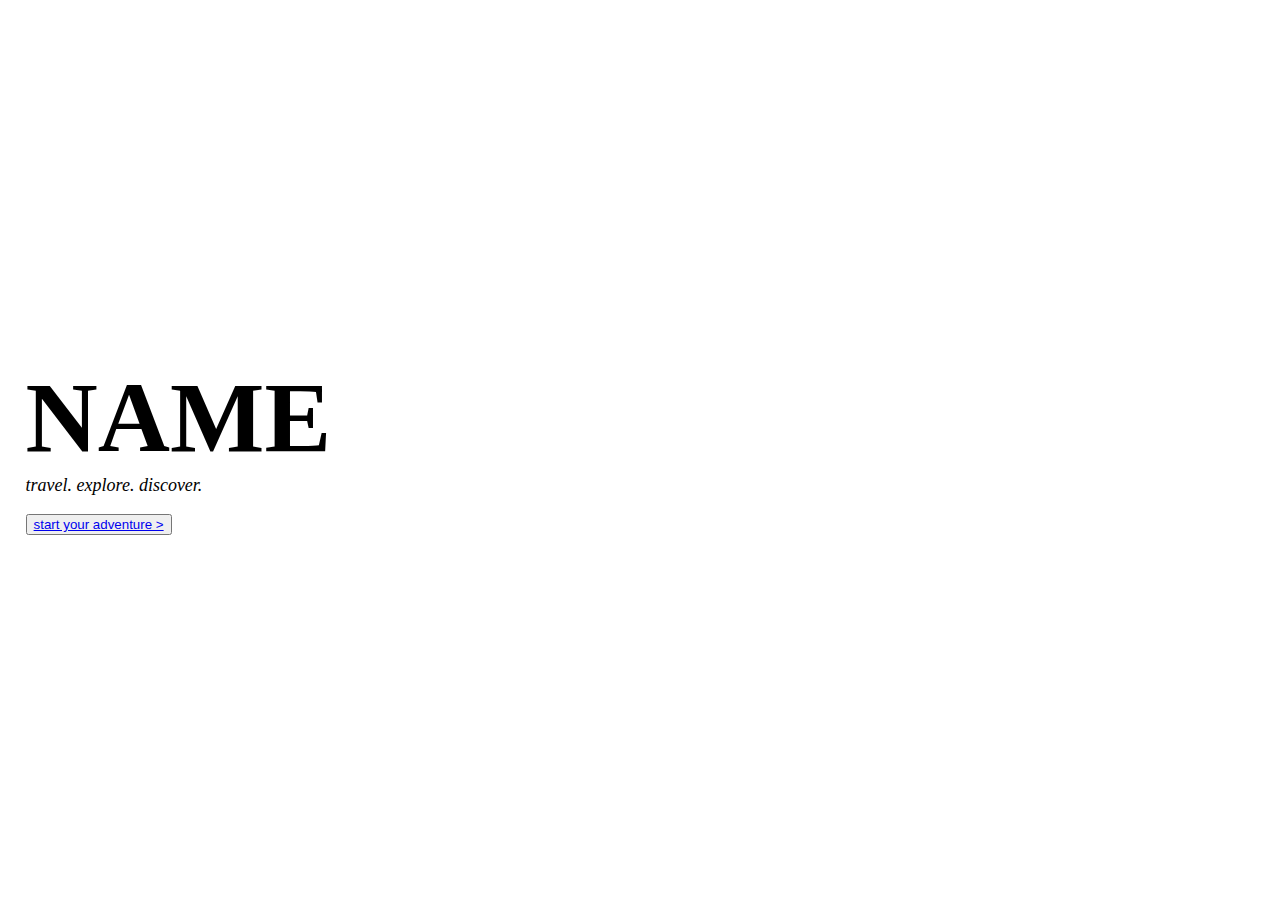
<file: frontend/home/index.html>
<!DOCTYPE html>
<html lang="en">
<head>
    <meta charset="UTF-8">
    <meta name="viewport" content="width=device-width, initial-scale=1.0">
    <title>Home</title>
    <link href="../main.css" rel="stylesheet" type="text/css" />
    <link href="style.css" rel="stylesheet" type="text/css" />
</head>
<body>
    <!-- navigation bar -->
    <!-- <div id="nav-placeholder">

    </div> -->

    <div class="text">
        <h1> NAME </h1>
        <p class="subtitle"> travel. explore. discover. </p>
        <button> <a href="../start-page"> start your adventure >  </a></button>
    </div>


    <!-- script for the nav bar -->
    <!-- <script>
        $(function(){
            $("#nav-placeholder").load("nav.html");
        });
    </script> -->
</body>
</html>
</file>
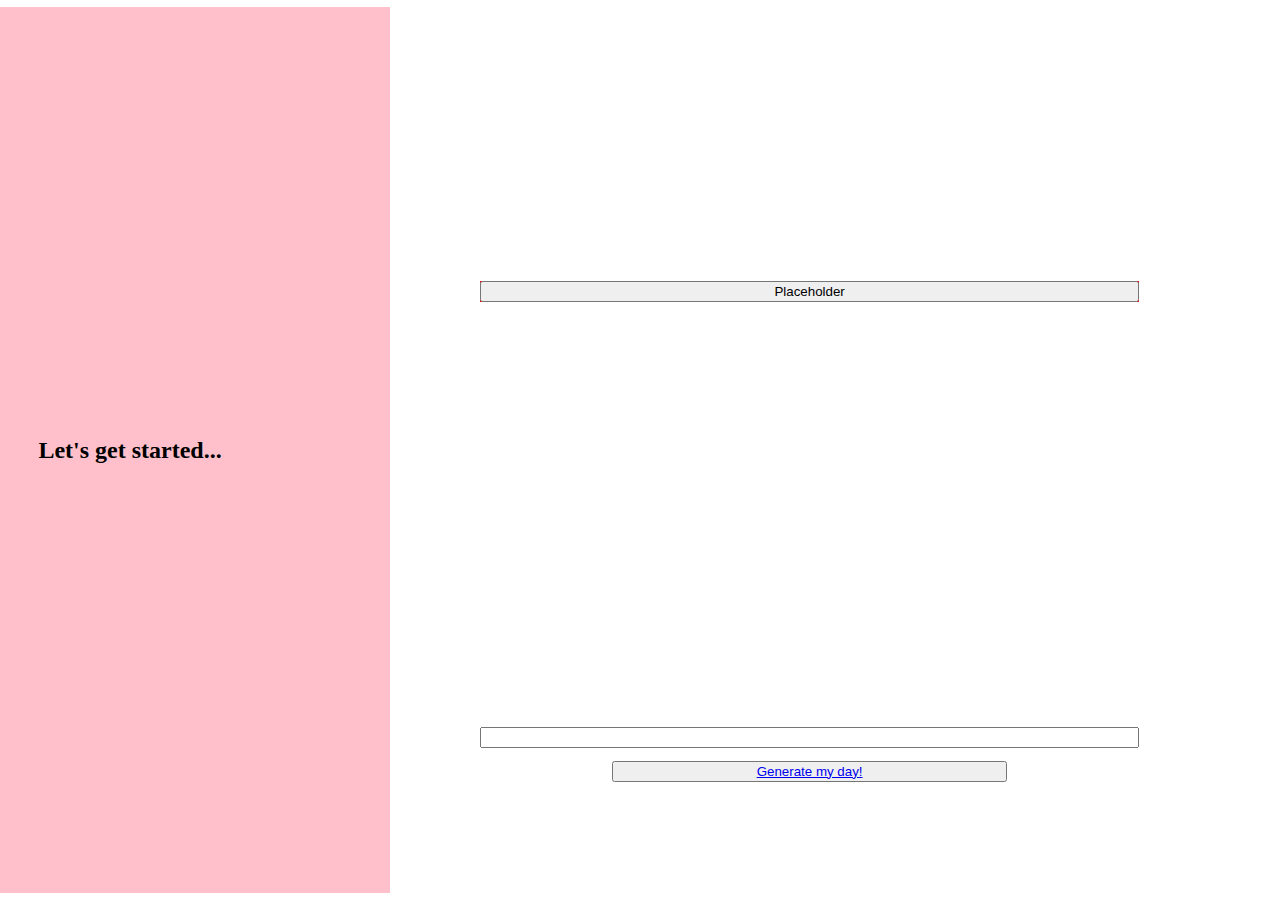
<file: frontend/start-page/index.html>
<!DOCTYPE html>
<html lang="en">
<head>
    <meta charset="UTF-8">
    <meta name="viewport" content="width=device-width, initial-scale=1.0">
    <title>Start</title>
    <link href="../main.css" rel="stylesheet" type="text/css" />
    <link href="style.css" rel="stylesheet" type="text/css" />
</head>
<body>
    <div class="wrapper">
        <div class="left-side">
            <h2> Let's get started...</h2>
        </div>
        <div class="right-side">
            <button> Placeholder </button>
        </div>
        <div class="bottom">
            <input type="text" class="interests-input">
            <button class="generate-button"><a href="../your-day">Generate my day!</a></button>
        </div>
    </div>
</body>
</html>
</file>
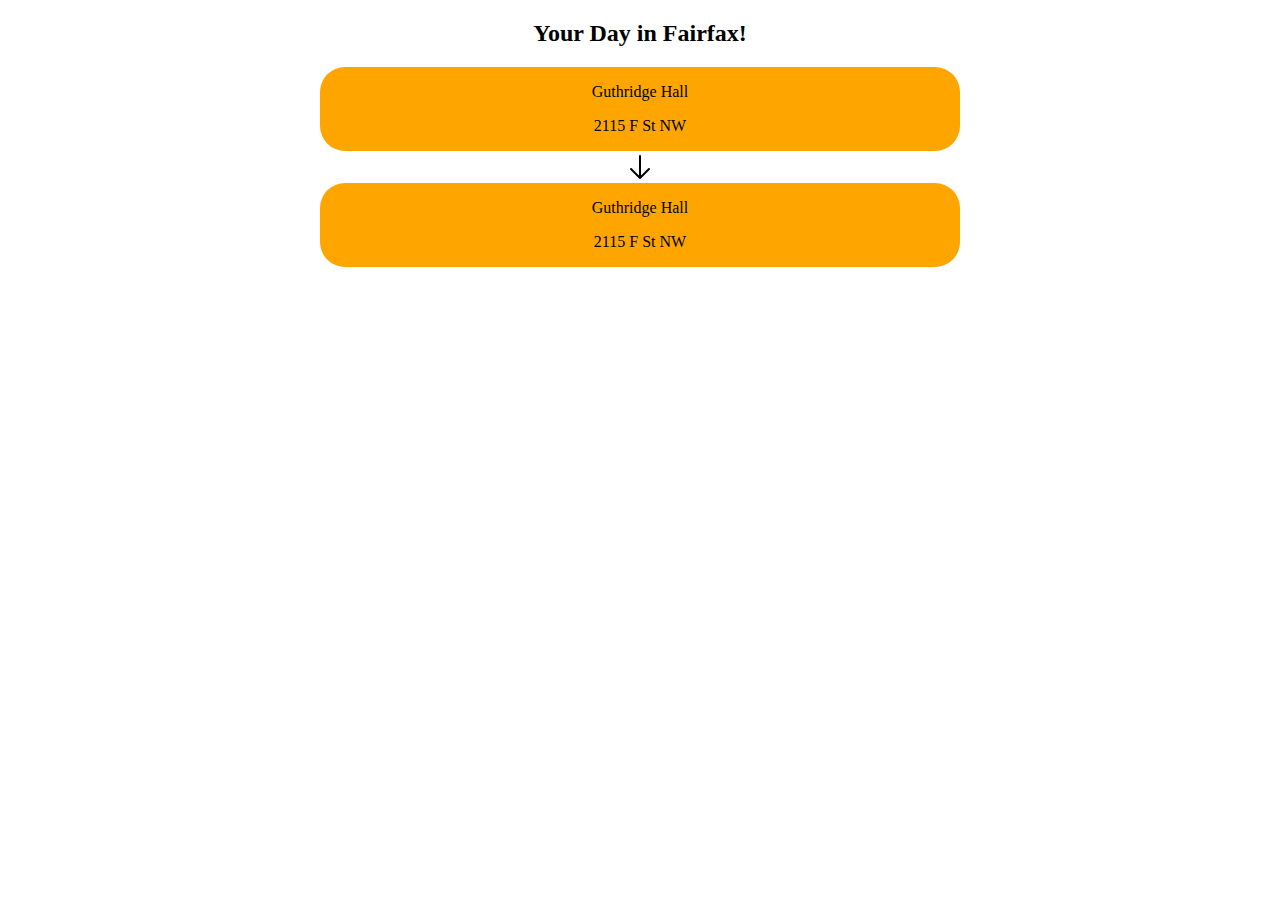
<file: frontend/your-day/index.html>
<!DOCTYPE html>
<html lang="en">
<head>
    <meta charset="UTF-8">
    <meta name="viewport" content="width=device-width, initial-scale=1.0">
    <title>Your Day</title>
    <link href="../main.css" rel="stylesheet" type="text/css" />
    <link href="style.css" rel="stylesheet" type="text/css" />
</head>
<body>
    <h2> Your Day in Fairfax! </h2>
    <div class="event-timeline">
        <div class="event-item">
            <p> Guthridge Hall </p>
            <p> 2115 F St NW </p>
        </div>
        <svg class="down-arrow" xmlns="http://www.w3.org/2000/svg" width="32" height="32" fill="#000000" viewBox="0 0 256 256"><path d="M205.66,149.66l-72,72a8,8,0,0,1-11.32,0l-72-72a8,8,0,0,1,11.32-11.32L120,196.69V40a8,8,0,0,1,16,0V196.69l58.34-58.35a8,8,0,0,1,11.32,11.32Z"></path></svg>
        <div class="event-item">
            <p> Guthridge Hall </p>
            <p> 2115 F St NW </p>
        </div>
    </div>
</body>
</html>
</file>
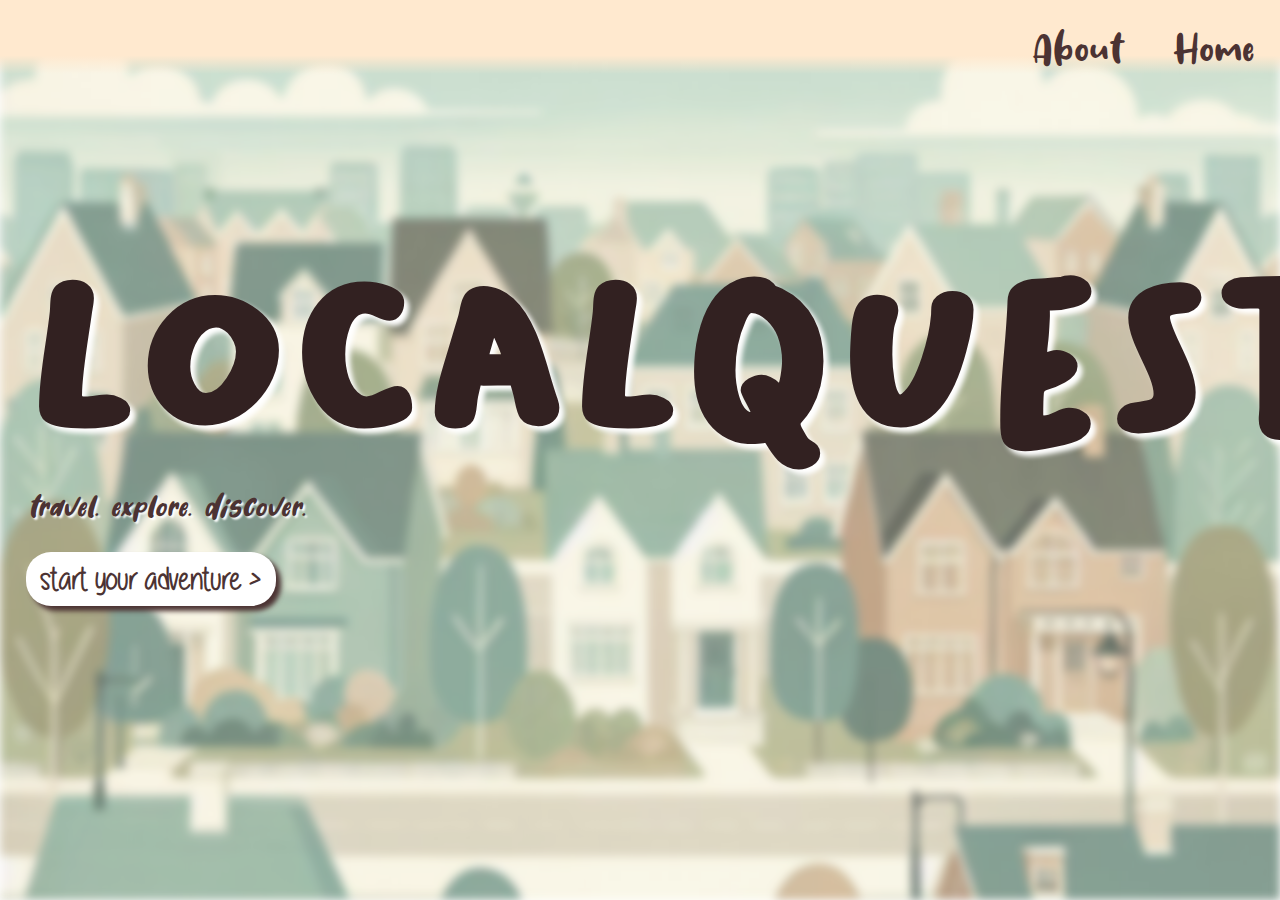
<file: flask_app/templates/home.html>
<!DOCTYPE html>
<html lang="en">
<head>
    <meta charset="UTF-8">
    <meta name="viewport" content="width=device-width, initial-scale=1.0">
    <title>Home</title>
    <link href="../static/main.css" rel="stylesheet" type="text/css" />
    <link href="../static/home.css" rel="stylesheet" type="text/css" />
    <script src="https://code.jquery.com/jquery-1.10.2.js"></script>
</head>
<body>
    <img class="home-bg" src="../static/img/skyline.jpeg">

    <!-- navigation bar -->
    <div id="nav-placeholder">
    </div>

    <div class="text">
        <h1> LocalQuest </h1>
        <p class="subtitle"> travel. explore. discover. </p>
        <button class="home-start-button"> <a href="{{ url_for('start_page') }}"> start your adventure >  </a></button>
    </div>


    <!-- script for the nav bar -->
    <script>
        $(function(){
            $("#nav-placeholder").load("nav.html");
        });
    </script>
</body>
</html>
</file>
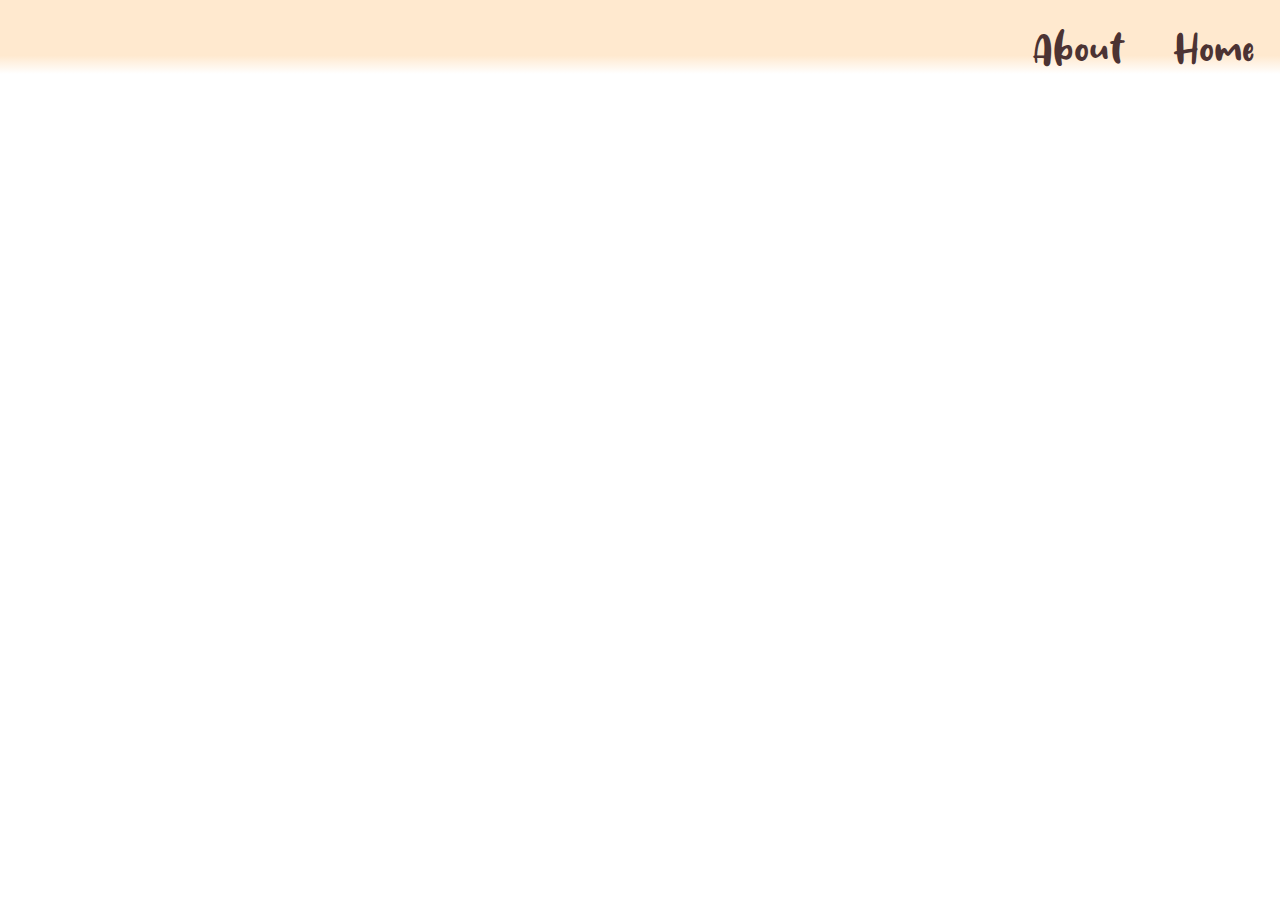
<file: flask_app/templates/nav.html>
<!DOCTYPE html>
<html lang="en">
<head>
    <meta charset="UTF-8">
    <meta name="viewport" content="width=device-width, initial-scale=1.0">
    <link href="../static/main.css" rel="stylesheet" type="text/css" />
</head>
<body>
    <div class="nav-bar">
        <a class="navItem" tabindex="0" ontouchstart="" target="_top" href="about.html"> About </a>
        <a class="navItem" tabindex="0" ontouchstart="" target="_top" href="home.html"> Home </a>
    </div>
</body>
</html>
</file>
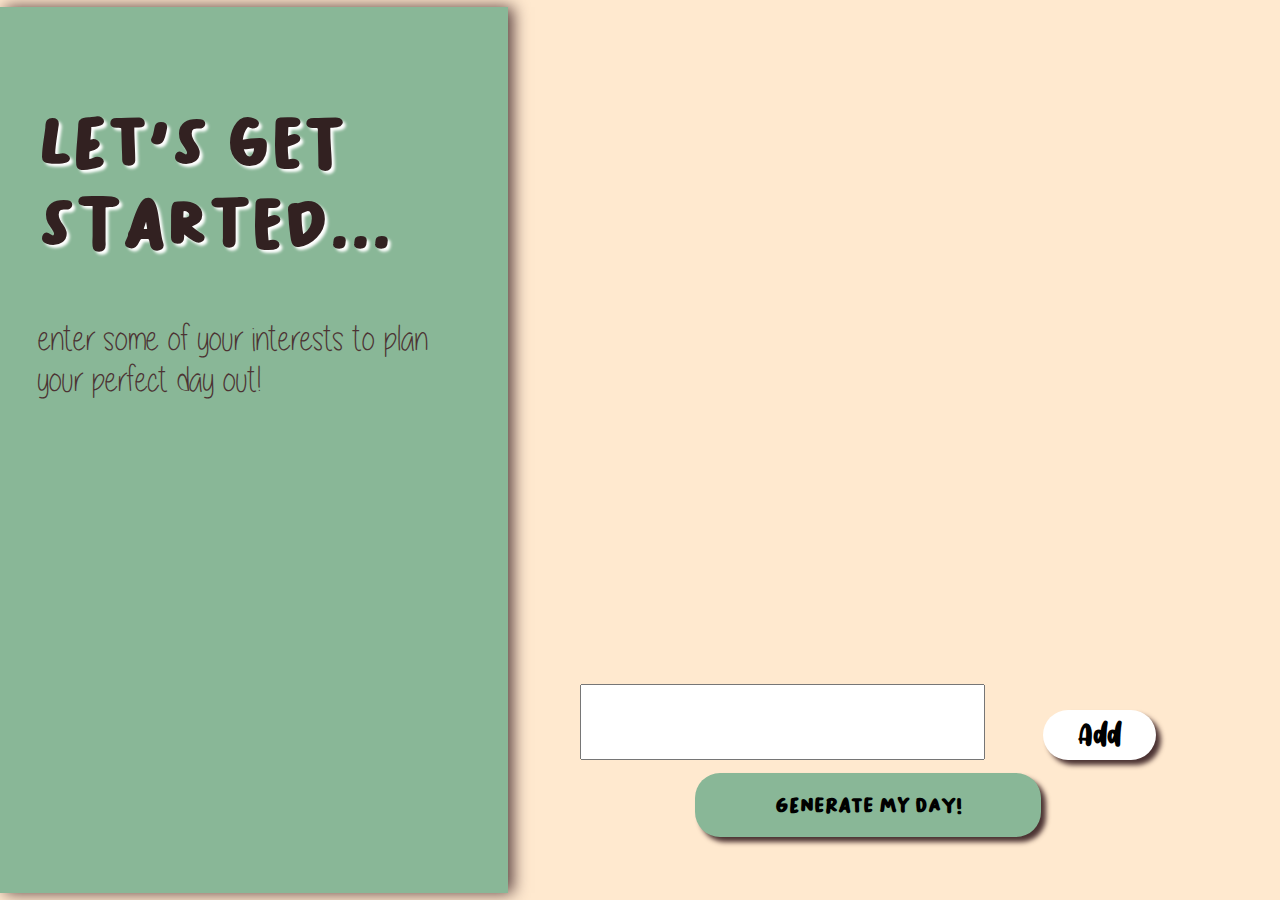
<file: flask_app/templates/start-page.html>
<!DOCTYPE html>
<html lang="en">
<head>
    <meta charset="UTF-8">
    <meta name="viewport" content="width=device-width, initial-scale=1.0">
    <title>Start</title>
    <link href="../static/main.css" rel="stylesheet" type="text/css" />
    <link href="../static/start-page.css" rel="stylesheet" type="text/css" />
    <script src="https://code.jquery.com/jquery-1.10.2.js"></script>
</head>
<body>
    <!-- <div id="loader"></div> -->

    <div class="wrapper">
        <div class="left-side">
            <h2> Let's get started...</h2>
            <p> enter some of your interests to plan your perfect day out! </p>
        </div>
        <div class="right-side">
            
        </div>
        <div class="bottom">

            <div class="interests-input-wrapper">
                <input type="text" class="interests-input">
                <button class="add-button" onclick="addInterest()">Add</button>
            </div>


            <button class="generate-button" onclick="sendToServer()">Generate my day!</button>
        </div>
    </div>
    <script defer>
        var interestsInput = document.querySelector('.interests-input')
        interestsInput.addEventListener('keypress', function (e) {
            if (e.key === 'Enter') {
                addInterest()
            }
        })

        interests =[]
        function addInterest() {
            let interest = document.querySelector('.interests-input').value
            if (interest === "") {
                alert("Please enter an interest")
                return
            }
            interests.push(interest)

            interestsInput.value = ""

            let interestElement = `<div class="interest-element">${interest}</div>`

            document.querySelector('.right-side').innerHTML += interestElement

            console.log(interests)

        }

        function sendToServer() {
            if (interests.length == 0) {
                alert("Please enter some interests")
                return
            }
            // var loader = document.getElementById("loader");
            // if (loader.style.display === "none") {
            //     loader.style.display = "block";
            // } else {
            //     loader.style.display = "none";
            // }

            fetch('/process', {
                method: 'POST',
                headers: {
                    'Content-Type': 'application/json'
                },
                body: JSON.stringify({
                    "interests": interests
                })
            })
            .then(response => {
                console.log("Heres the response")
                return response.json()
            })
            .then(data => {
                console.log(data)
                resultArray = data["recommendations"].join(",")
                window.location.href = `/your-day/${resultArray}`
            })
            .catch((error) => {
                console.error("Uhoh:", error);
            });
        }

    </script>
</body>
</html>
</file>
<file: frontend/main.css>
html, body {
    padding: 0;
    margin: 0;
    width: 100vw;
    height: 100vh;
    overflow-x: hidden;
}

.nav-bar {
    position: relative;
    margin: 0;
    padding: 0;
    width: 100%;
    display: flex;
    justify-content: space-between;
}
</file>
<file: frontend/home/style.css>
.text {
    margin: 0;
    margin-left: 2vw;
    top: 40%;
    position: absolute;
}

h1 {
    font-size: 100px;
    margin: 0;
}

.subtitle {
    font-size: 18px;
    margin-top: 0;
    font-style: italic;
}
</file>
<file: frontend/start-page/style.css>
.wrapper {
    margin: 0;
    padding: 0;
    display: grid;
    grid-template-columns: 1fr 3fr;
    grid-template-rows: 2fr 1fr;
    grid-template-areas:
        "left right"
        "left bottom";
    gap: 2vw;
    height: 100vh;
    width: 100vw;
    left: 0;
}

.left-side {
    grid-area: left;
    height: 90%;
    width: 100%;
    padding: 3vw;
    background-color: pink;
    margin: auto;
    display: flex;
    align-items: center;
}

.right-side {
    grid-area: right;
    margin-top: 10vw;
    display: flex;
    flex-direction: column;
    width: 70%;
    margin: auto;
    background-color: red;
}

.bottom {
    grid-area: bottom;
    margin: auto;
    display: flex;
    justify-content: center;
    flex-direction: column;
    width: 70%;
}

.generate-button {
    width: 60%;
    margin: auto;
    margin-top: 1vw;
}
</file>
<file: frontend/your-day/style.css>
h2 {
    text-align: center;
}

.event-timeline {
    display: flex;
    flex-direction: column;
    width: 50%;
    margin: auto;
    text-align: center;
}

.event-item {
    /* margin-bottom: 4vw; */
    background-color: orange;
    border-radius: 25px;
}

.down-arrow {
    margin: auto;
}
</file>
<file: flask_app/static/main.css>
@font-face {
    font-family: "BaksoSapi";
    src: url(../static/fonts/BaksoSapi.otf);
}

@font-face {
    font-family: "FreshLychee";
    src: url(../static/fonts/FreshLychee.otf);
}

@font-face {
    font-family: "ALittleSunshine";
    src: url(../static/fonts/ALittleSunshine.ttf);
}

html, body {
    padding: 0;
    margin: 0;
    width: 100vw;
    height: 100vh;
    overflow-x: hidden;
    animation: fadeInAnimation ease 2.2s;
    animation-iteration-count: 1;
    animation-fill-mode: forwards;
}

@keyframes fadeInAnimation {
    0% {
        opacity: 0;
    }

    100% {
        opacity: 1;
    }
}

h1 {
    font-size: 220px;
    margin: 0;
    font-family: "Baksosapi", serif;
    text-shadow: 5px 5px 5px white;
    color: rgb(50, 33, 33);
}

h2 {
    font-family: "Baksosapi";
    color: rgb(50, 33, 33);
    text-shadow: 3px 3px 3px white;
}

a {
    text-decoration: none;
    color: rgb(76, 51, 51);
    font-family: "ALittleSunshine", serif;
}

p {
    font-family: "ALittleSunshine", serif;
    color: rgb(76, 51, 51);
}

img {
    object-fit: cover;
}

button {
    background-color: white;
    margin-top: 2vw;
    font-size: 3.5vh;
    font-weight: bold;
    border-radius: 25px;
    border-style: none;
    padding: 8px 15px;
    box-shadow: 5px 5px 5px rgb(76, 51, 51);
}

button:hover, button:active {
    background-color: rgb(182, 212, 188);
    transition: all .5s ease;
}

/* navigation bar css */

.nav-bar {
    position: relative;
    margin: 0;
    padding-top: 2vw;
    padding-right: -3vw;
    width: 100%;
    height: auto;
    display: flex;
    justify-content: flex-end;
    z-index: 2;
    background-image: linear-gradient(rgba(255, 233, 207, 1) 75%, rgba(0,0,0,0))
}

.nav-bar a {
    margin: 0 2vw;
    font-size: 5vh;
    color: rgb(76, 51, 51);
    font-family: "FreshLychee", serif;
}
</file>
<file: flask_app/static/home.css>
.text {
    margin: 0;
    margin-left: 2vw;
    top: 25%;
    position: absolute;
}

.subtitle {
    font-size: 35px;
    margin: 0;
    font-style: italic;
    font-family: "FreshLychee", serif;
    text-shadow: 2px 2px 2px white;
}

.home-bg {
    z-index: -1;
    width: 100vw;
    height: 100vh;
    position: absolute;
    filter: blur(5px) contrast(70%) brightness(115%);
}
</file>
<file: flask_app/static/start-page.css>
body {
    background: #FFE9CF;
    overflow-y: hidden;
}

.wrapper {
    margin: 0;
    padding: 0;
    display: grid;
    grid-template-columns: 1fr 3fr;
    grid-template-rows: 2fr 1fr;
    grid-template-areas:
        "left right"
        "left bottom";
    gap: 2vw;
    height: 100vh;
    width: 100vw;
    left: 0;
}

.left-side {
    grid-area: left;
    height: 90%;
    width: 100%;
    padding: 3vw;
    background-color: rgb(137, 183, 151);
    margin: auto;
    display: flex;
    align-items: center;
    flex-direction: column;
    font-size: 45px;
    z-index: 2;
    box-shadow: 5px 0 15px rgb(88, 62, 62);
}

.left-side p {
    margin-top: 0;
    font-size: 35px;
}

.right-side {
    grid-area: right;
    margin-top: 2vw;
    display: flex;
    flex-direction: column;
    width: 70%;
    height: 90%;
    margin: auto;
    overflow-y: auto;
    position: static;
}

.bottom {
    grid-area: bottom;
    margin: auto;
    display: flex;
    justify-content: center;
    flex-direction: column;
    width: 70%;
}

.generate-button {
    width: 60%;
    margin: auto;
    height: 5vw;
    background-color: rgb(137, 183, 151);
    margin-top: 1vw;
    font-size: 20px;
    font-family: "BaksoSapi", serif;
}

.generate-button:hover {
    background-color: #518766;
}

.interests-input {
    width: 70%;
    font-family: "ALittleSunshine", serif;
    font-size: 20px;
}

.interests-input-wrapper {
    display: flex;
    margin-top: 1vw;
    gap: 10%;
}

.add-button {
    width: 20%;
    font-family: "FreshLychee", serif;
}

.interest-element {
    background-color: white;
    padding: 1vw 2.5vw;
    box-shadow: 5px 5px 5px rgb(76, 51, 51);
    font-family: "ALittleSunshine", serif;
    font-size: 25px;
    margin-bottom: 2vw;
}

.loader {
    z-index: 3;
    position: fixed;
    margin: auto;
    top: 30%;
    left: 40%;
    border: 20px solid #CDDFD1;
    border-radius: 50%;
    border-top: 20px solid rgb(146, 144, 113);
    width: 200px;
    height: 200px;
    animation: spinner 4s linear infinite;
    display: none;
  }
  
  @keyframes spinner {
    0% { transform: rotate(0deg); }
    100% { transform: rotate(360deg); }
  }
</file>
